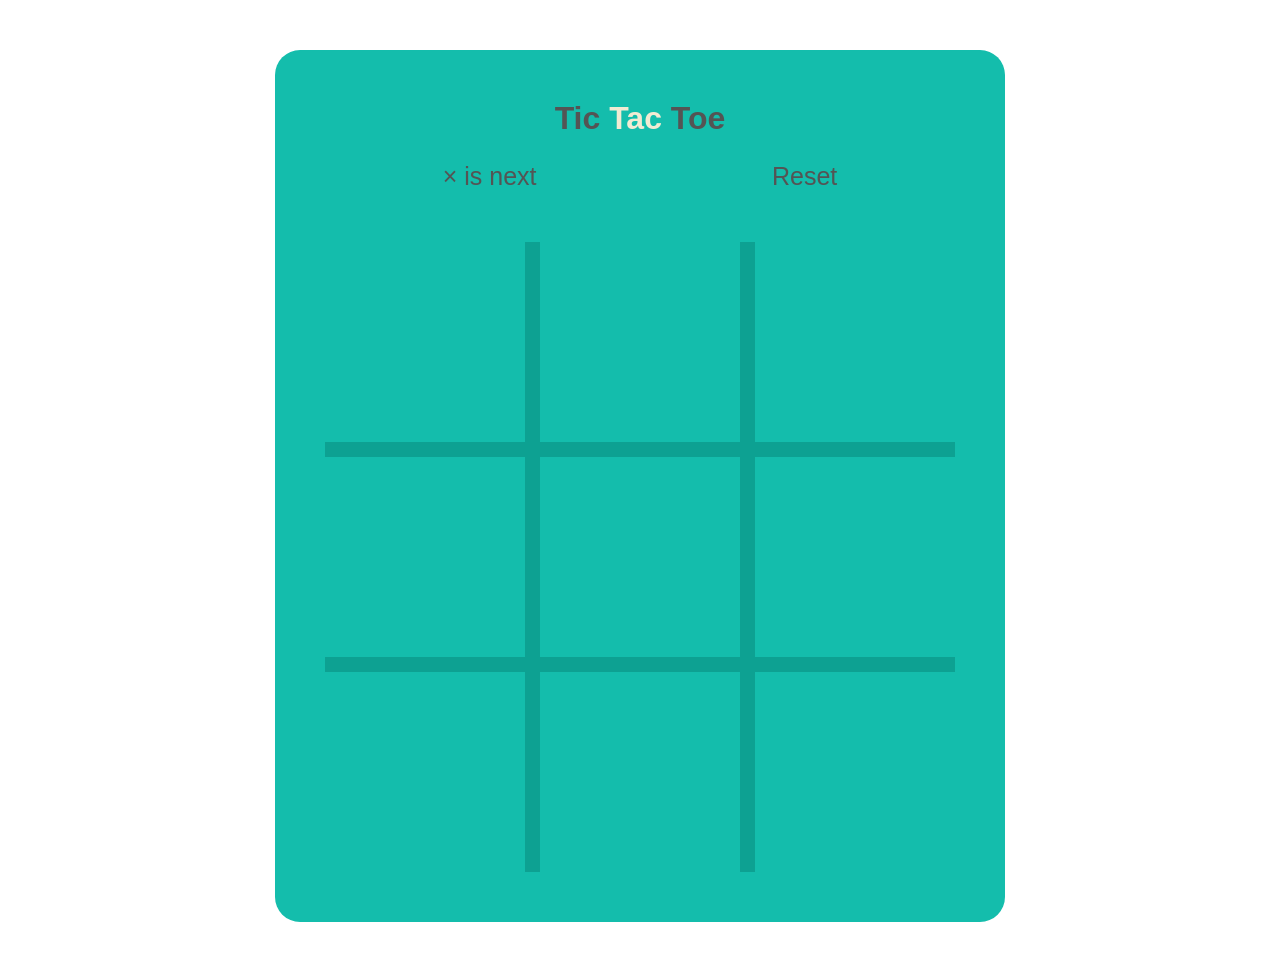
<file: index.html>
<!DOCTYPE html>
<html lang="en">
<head>
  <meta charset="UTF-8">
  <meta name="viewport" content="width=device-width, initial-scale=1.0">
  <link rel="stylesheet" href="styles.css">
  <title>Tic Tac Toe</title>
</head>
<body>
  <div class="container">
    <h1 class="title">Tic <span>Tac</span> Toe</h1>

    <div class="status-action">
      <div class="status">× is next</div>
      <div class="reset">Reset</div>
    </div>
    <div class="game-grid">
  
      <div class="game-cell"></div>
      <div class="game-cell"></div>
      <div class="game-cell"></div>
      <div class="game-cell"></div>
      <div class="game-cell"></div>
      <div class="game-cell"></div>
      <div class="game-cell"></div>
      <div class="game-cell"></div>
      <div class="game-cell"></div>
    </div>
  </div>
  <script src="app.js"></script>
</body>
</html>
</file>
<file: styles.css>
* {
  margin: 0;
  padding: 0;
  box-sizing: border-box;
}
body {
  font-family: sans-serif;
  justify-content: center;
  display: flex;
  color: #545454;
}
.container {
  background-color: #14bdac;
  margin: 50px;
  padding: 50px;
  border-radius: 25px;
}
.title {
  text-align: center;
}

.title span {
  color: #f2ebd3;
}
.status-action {
  margin-top: 25px;
  font-size: 25px;
  display: flex;
  justify-content: space-around;
  height: 30px; /*to avoid shaking/jittering*/
}
.status span {
color: #f2ebd3;
}

.reset {
  cursor: pointer;
}
.reset:hover {
  color: #f2ebd3;
}

.game-grid {
display: grid;
grid-template-columns: repeat(3, 1fr);
grid-template-rows: repeat(3, 1fr);
grid-gap: 15px;
margin-top: 50px;
background-color: #0da192;
}
.game-cell {
height: 200px;
width: 200px;
background-color: #14bdac;
cursor: pointer;
display: flex;
justify-content: center;
align-items: center;
}
.x, 
.o {
  cursor: default;
}
.x::after{
content: '×'; 
font-size: 200px;
}
.o::after{
  content: '○';
  font-size: 225px;
  color: #f2ebd3;
}
.won {
  color: #bd022f;
}
/*Media QUeries: Tablet/ Phone size*/
@media only screen and (max-width: 1024px) {
  .game-grid {
    margin-top: 25px;
    grid-gap: 10px;
  }
  .game-cell {
    height: 150px;
    width: 150px;
  }
  .x::after::after {
    font-size: 150px;
  }
  .o::after {
    font-size: 175px;
  }
}



@media only screen and (max-width: 540px) {
  .container {
    margin: 25px;
    padding: 25px;
  }
  .game-cell {
    height: 100px;
    width: 100px;
  }
  .x::after{
    font-size: 100px;
  }
  .o::after {
    font-size: 125px;
  }
}
</file>
